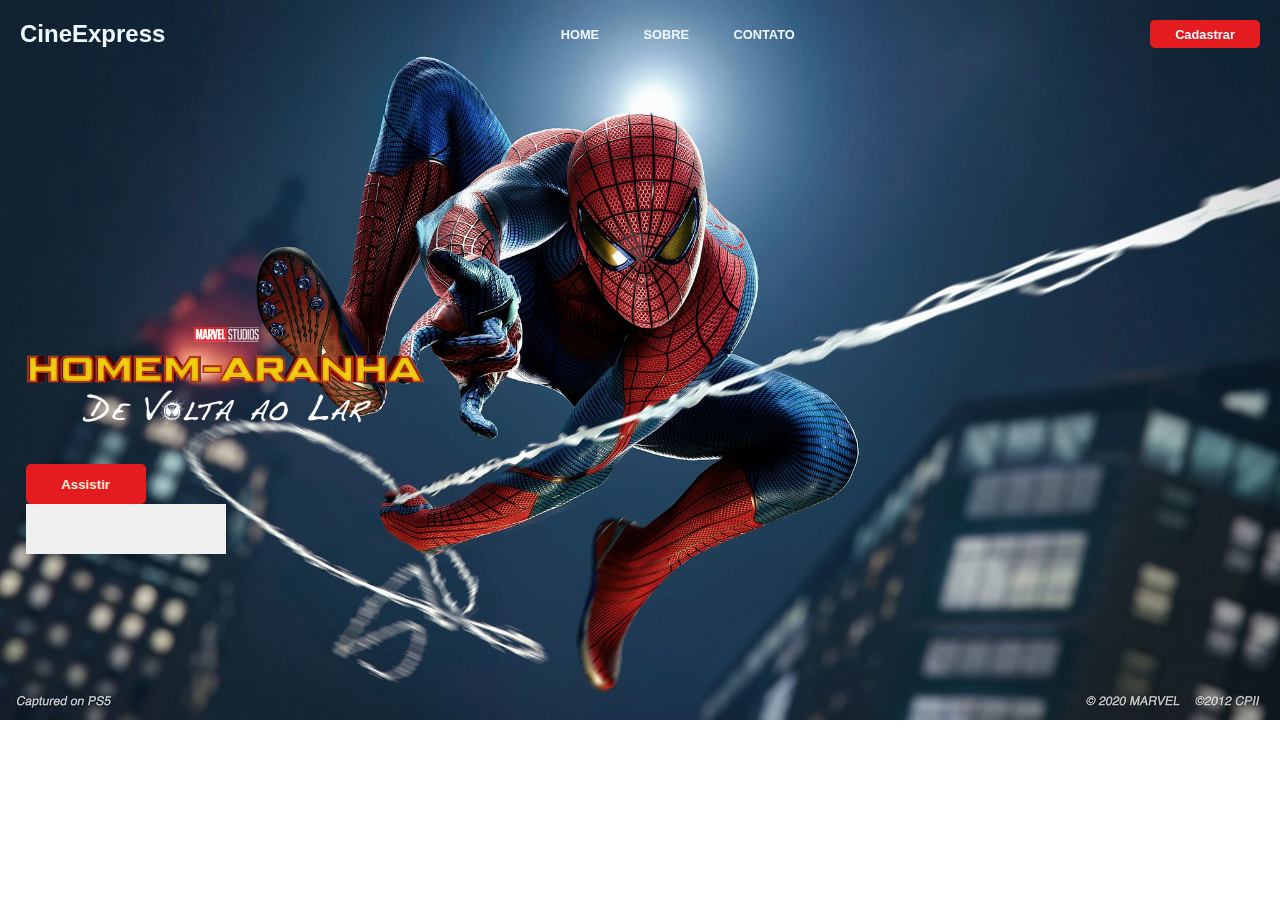
<file: index.html>
<!DOCTYPE html>
<html lang="en">
<head>
    <meta charset="UTF-8">
    <meta name="viewport" content="width=device-width, initial-scale=1.0">
    <title>Document</title>
    <link rel="stylesheet" href="css/style.css">
    <script src="script.js" defer></script>
</head>
<body>
    <div class="container">
        <header id="header">
            <div class="flex">
                <a class="logo" href="#">CineExpress</a>

                <nav>
                    <ul>
                        <li><a href="#">HOME</a></li>
                        <li><a href="#">SOBRE</a></li>
                        <li><a href="#">CONTATO</a></li>
                    
                    </ul>
                </nav>

                <a href="cad_user.html"><button class="cad-home">Cadastrar</button></a>

            </div><!--flex-->

        </header>
   

    <div class="carrosel">
        <div class="slides-container">
            <div class="slide">
                <img src="assets/spiderman.jpg" alt="Spiderman">
                <div class="logo-container">
                    <img class="logo-anime" src="assets/spiderman-logo.png" alt="Logo Spiderman">
                </div>
                <div class="container-button-home">
                    <button class="assistir-home">Assistir</button>
                </div>
                <div class="social-media">

                </div>
            </div>
    
            <!-- Segundo slide -->
            <div class="slide">
                <img src="assets/interestelar.jpg" alt="Interestelar">
                <div class="logo-container">
                    <img class="logo-anime" src="assets/interestelar-logo.png" alt="Logo Interestelar" style="width:500px">
                </div>
                <div class="container-button-home">
                    <button class="assistir-home">Assistir</button>
                </div>
                <div class="social-media">
                    
                </div>
            </div>
    
            <!-- Terceiro slide -->
            <div class="slide">
                <img src="assets/avengers.jpg" alt="Avengers">
                <div class="logo-container">
                    <img class="logo-anime demon" src="assets/avengers-logo.png" alt="Logo Avengers" style="width:380px;">
                </div>
                <div class="container-button-home">
                    <button class="assistir-home">Assistir</button>
                </div>
                <div class="social-media">
                    
                </div>
            </div
        </div>
    </div>
</div> <!--Container-->
</body>
</html>
</file>
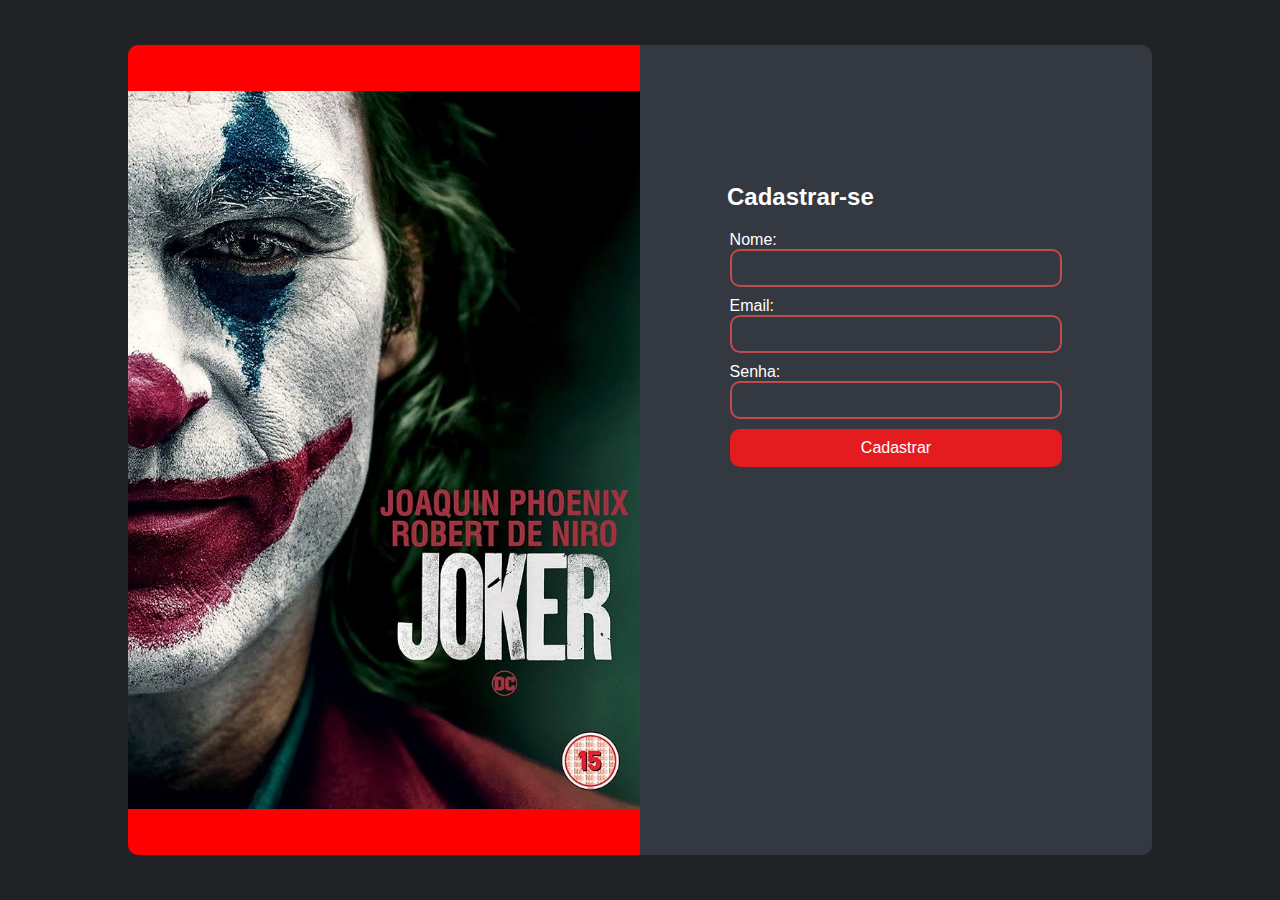
<file: cad_user.html>
<?php
require 'conexao.php'
?>

<!DOCTYPE html>
<html lang="en">
<head>
    <meta charset="UTF-8">
    <meta name="viewport" content="width=device-width, initial-scale=1.0">
    <title>Página de cadastro</title>
    <link rel="stylesheet" href="css/cad-user.css">
</head>
<body>

        <div class="container-form">
            <div class="box-form">
            <div class="lado-esq">
                <img src="assets/joker.jpg" alt="">
            </div>
                <div class="lado-dir">
                    <h2>Cadastrar-se</h2>
                    <div class="formulario">
                        <form>
                            <label for="nome">Nome:</label>
                            <input id="nome" type="text"/>

                            <label for="email">Email:</label>
                            <input id="email" type="email"/>

                            <label for="senha">Senha:</label>
                            <input id="senha" type="password"/>

                            <button id="btn-form">Cadastrar</button>
                        </form>
                    </div> <!--Formulario / aonde o formulario em si está-->
                </div> 
            </div>
        </div>
    
</body>
</html>
</file>
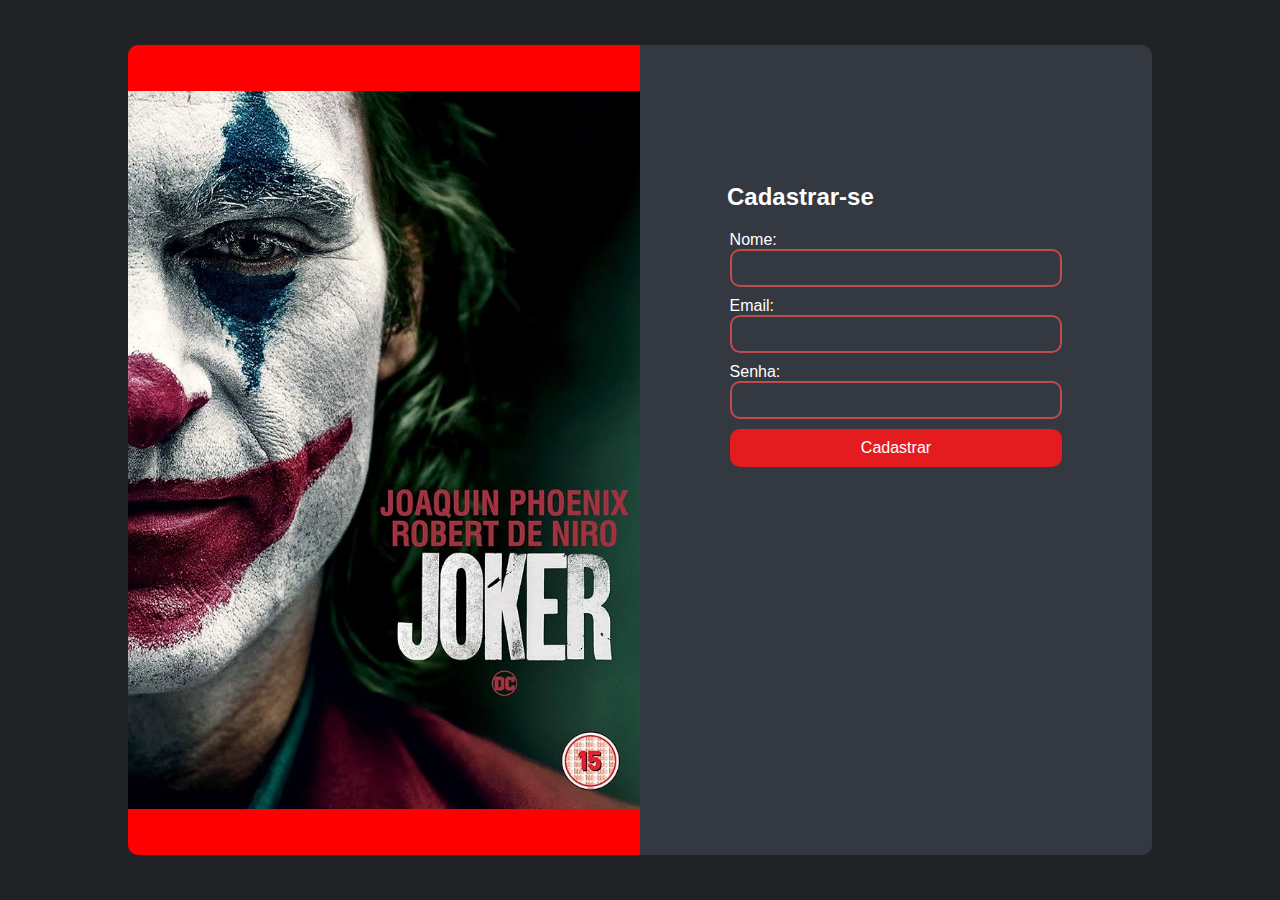
<file: cad_user_form.html>
<!DOCTYPE html>
<html lang="en">
<head>
    <meta charset="UTF-8">
    <meta name="viewport" content="width=device-width, initial-scale=1.0">
    <title>Página de cadastro</title>
    <link rel="stylesheet" href="css/cad-user.css">
</head>
<body>

        <div class="container-form">
            <div class="box-form">
            <div class="lado-esq">
                <img src="assets/joker.jpg" alt="">
            </div>
                <div class="lado-dir">
                    <h2>Cadastrar-se</h2>
                    <div class="formulario">
                        <form action="cad_user.php" method="POST">
                            <label for="nome">Nome:</label>
                            <input id="nome" type="text"/>

                            <label for="email">Email:</label>
                            <input id="email" type="email"/>

                            <label for="senha">Senha:</label>
                            <input id="senha" type="password"/>

                            <button type="submit" id="btn-form">Cadastrar</button>
                        </form>
                    </div> <!--Formulario / aonde o formulario em si está-->
                </div> 
            </div>
        </div>
    
</body>
</html>
</file>
<file: css/style.css>
*{
        margin:0;
        border:0;
        box-sizing: border-box;
        max-width: 100%;
    }

    html,body{
        height: 100vh;
        width: 100vw;
        display: flex;
        flex-direction: column;
        font-family: Arial, Helvetica, sans-serif;
    }

    .container{
        width:100vw;
        height: 100vh;
    }
    .flex{
        display: flex;
        align-items: center;
        justify-content: space-between;
    }

    header{
        width: 100%;
        padding: 20px;
        position: fixed;
        top:0;
        left:0;
        z-index: 999;

    }
    .logo{
        font-size: 1.5em;
    }
    header a{
        text-decoration: none;
        color: aliceblue;
        font-weight: bold;
    }

    header ul{
        list-style-type: none;
    }

    header ul li{
        display: inline-block;
        margin: 0 20px;
        font-size: 0.8em;

    }
    .cad-home{
        width:110px;
        height: 28px;
        border-radius:5px;
        background-color: #E51C1F;
        color:aliceblue;
        font-weight: bold;
        font-size:0.8em;
    }
    .carrosel{
        width: 100%;   
        height: 100%;
        overflow: hidden; 
    }

    .slides-container{
        display: flex;
        transition: 0.5s ease-in-out;
        transform: translateX(0);
    }

    .slide{
        position: relative;
        min-width: 100%;
    }

    .slide img{
        max-width: 100%;
        height: auto;
        background-size: cover;
        background-position: center;
        object-fit: cover;
        display: block;
    }

    .logo-container{
        display: flex;
        flex-direction: column;
        align-items: flex-start;
        position: absolute;
        height: 18%;
        width: 50%;
        top: 40%;  
        left: 2%;
        transform: translateX(0);
        z-index: 10;
    }
    .logo-anime{
        width: 400px;
        }

    .container-button-home{
        position: absolute; /* Mantém a posição absoluta */
        top: 58%; /* Ajusta a posição vertical */
        left: 2%; /* Ajusta a posição horizontal */
        width: 15%; /* Ajusta a largura */
        height: 8%;
        z-index: 11; 
    }

    .assistir-home{
        width:120px;
        height: 40px;
        max-width: 100%;
        max-height: 100%;
        border-radius:5px;
        background-color: #E51C1F;
        color:antiquewhite;
        font-weight: bold;
    }
    .social-media{
        position: absolute; 
        top: 63%;
        left:2%;
        z-index: 12; 
        background-color: #f0f0f0; 
        height: 50px;
        width:200px;
    }

    .container-form{
        display: flex;
        justify-content: center;
        align-items: center;
        width: 100vw;
        height: 100vh;
    }

    .box-form{
        display: flex;
        height: 90%;
        width: 80%;

    }
    .img-form{
        width: 50%;
        height: 100%;
        background-color: red;
    }
    .img-form img{
        width: 100%;
        height: auto;
        background-size: cover;
        background-position: center;
        object-fit: cover;
    }
    .forms{
        width: 50%;
        height: 100%;
        background-color: aqua;
    }
</file>
<file: css/cad-user.css>
*{
    border:0;
    margin:0;
    box-sizing: border-box;
    max-width: 100%;

}
body,html{
    height: 100vh;
    width: 100vw;
    display: flex;
    flex-direction: column;
    font-family: Arial, Helvetica, sans-serif;
}
.container-form{
    display: flex;
    justify-content: center;
    align-items: center;
    width: 100vw;
    height: 100vh;
    background-color: #212226;
}

.box-form{
    display: flex;
    height: 90%;
    width: 80%;

}
.lado-esq{
    display: flex;
    justify-content: center;
    align-items: center;
    width: 50%;
    height: 100%;
    background-color: red;
    overflow: hidden;
    border-top-left-radius: 10px;
    border-bottom-left-radius: 10px;
    
}
.lado-esq img{
    width: 100%;
    height: auto;
    background-size: cover;
    background-position: center;
    object-fit: cover;
}
.lado-dir{
    display: flex;
    justify-content: center ;
    align-items: center;
    flex-direction: column;
    width: 50%;
    height: 100%;
    background-color: #343840;
    border-top-right-radius: 10px;
    border-bottom-right-radius:10px;
}
.formulario{
    display: flex;
    flex-direction: column; 
    justify-content: space-between; 
    align-items: center; 
    width: 65%;
    height: 60%;
    margin-top:20px;

}
.formulario input {
    width: 100%; 
    font-size: 16px;
    border: 2px solid #c04b4d; 
    border-radius: 10px; 
    padding:8px;    
    margin-bottom:10px;
    background-color: #343840;
    color:#fff;

}
.formulario label{
    color:white;
    
}

.formulario button{
    background-color: #E51C1F;
    width: 100%; 
    font-size: 16px;
    border-radius: 10px; 
    padding:10px;    
    margin-bottom:10px;
    color: #fff;
}

.lado-dir h2{
    align-self: flex-start;
    color:white;
    margin-left:17%

}
</file>
